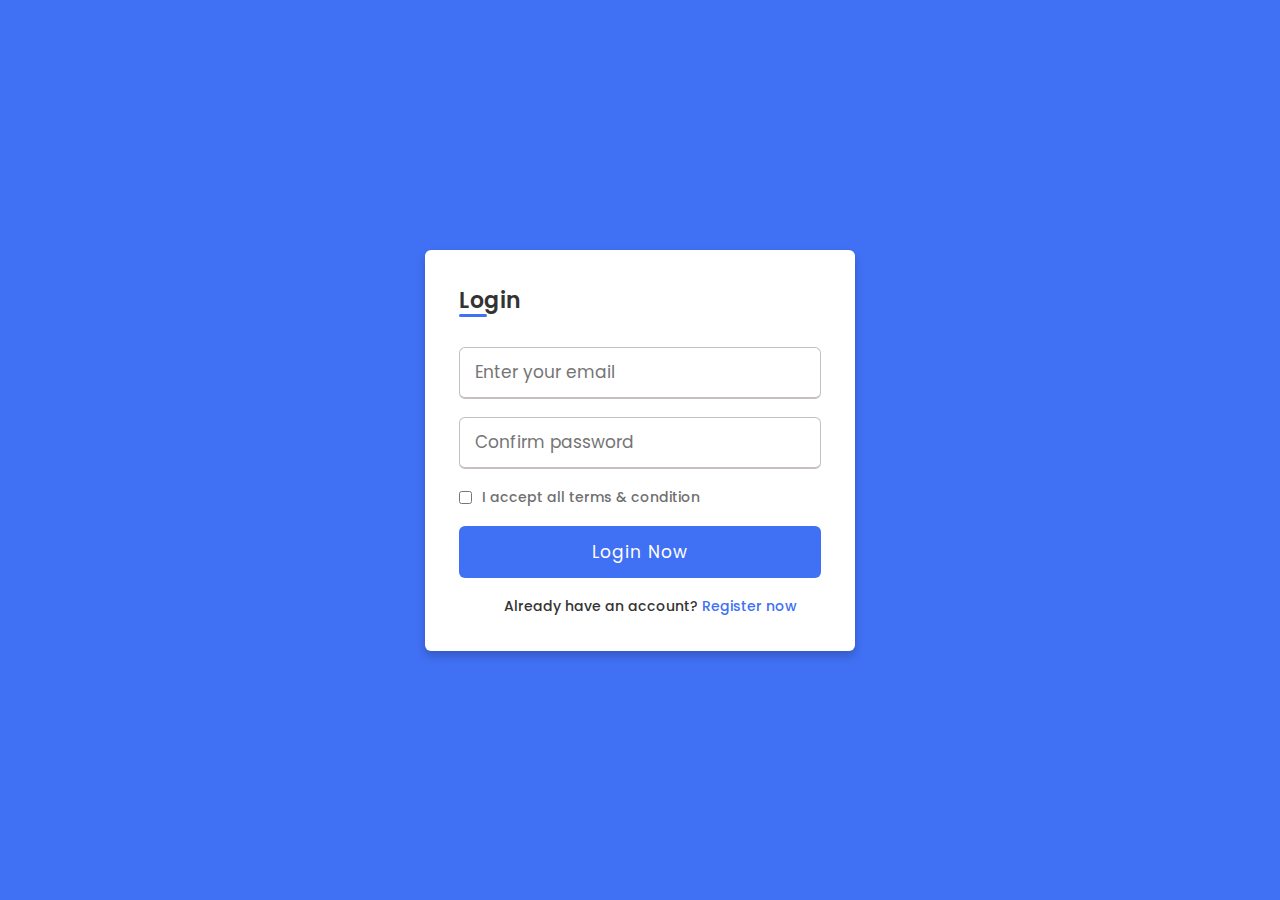
<file: login.html>
<!DOCTYPE html>
<html lang="en" dir="ltr">
    <head>
        <meta charset="UTF-8" />
        <meta name="viewport" content="width=device-width, initial-scale=1.0" />
        <title>Login Page</title>
        <link rel="stylesheet" href="login.css" />
    </head>
    <body>
        <div class="wrapper">
            <h2>Login</h2>
            <form action="#">
                <div class="input-box">
                    <input type="text" placeholder="Enter your email" required />
                </div>
                <div class="input-box">
                    <input type="password" placeholder="Confirm password" required />
                </div>
                <div class="policy">
                    <input type="checkbox" />
                    <h3>I accept all terms & condition</h3>
                </div>
                <div class="input-box button">
                    <input type="Submit" value="Login Now" />
                </div>
                <div class="text">
                    <h3>Already have an account? <a href="registration-form.html">Register now</a></h3>
                </div>
            </form>
        </div>
  </body>
</html>
</file>
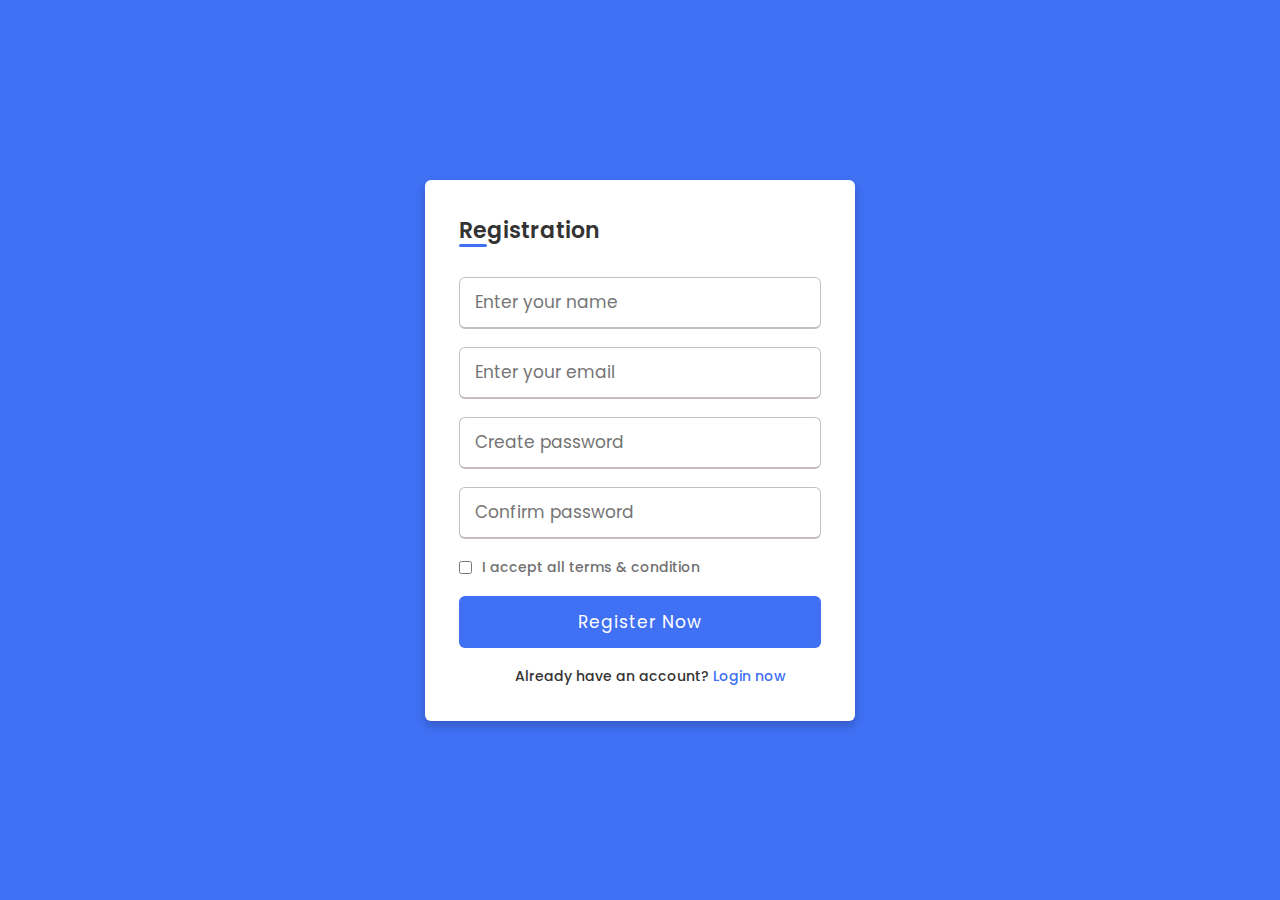
<file: registration-form.html>
<!DOCTYPE html>
<html lang="en" dir="ltr">
    <head>
        <meta charset="UTF-8" />
        <meta name="viewport" content="width=device-width, initial-scale=1.0" />
        <title>Registration Page</title>
        <link rel="stylesheet" href="registration-form.css" />
    </head>
    <body>
        <div class="wrapper">
            <h2>Registration</h2>
            <form action="#">
                <div class="input-box">
                    <input type="text" placeholder="Enter your name" required />
                </div>
                <div class="input-box">
                    <input type="text" placeholder="Enter your email" required />
                </div>
                <div class="input-box">
                    <input type="password" placeholder="Create password" required />
                </div>
                <div class="input-box">
                    <input type="password" placeholder="Confirm password" required />
                </div>
                <div class="policy">
                    <input type="checkbox" />
                    <h3>I accept all terms & condition</h3>
                </div>
                <div class="input-box button">
                    <input type="Submit" value="Register Now" />
                </div>
                <div class="text">
                    <h3>Already have an account? <a href="login.html">Login now</a></h3>
                </div>
            </form>
        </div>
    </body>
</html>
</file>
<file: login.css>
@import url('https://fonts.googleapis.com/css?family=Poppins:400,500,600,700&display=swap');
*{
  margin: 0;
  padding: 0;
  box-sizing: border-box;
  font-family: 'Poppins', sans-serif;
}
body{
  min-height: 100vh;
  display: flex;
  align-items: center;
  justify-content: center;
  background: #4070f4;
}
.wrapper{
  position: relative;
  max-width: 430px;
  width: 100%;
  background: #fff;
  padding: 34px;
  border-radius: 6px;
  box-shadow: 0 5px 10px rgba(0,0,0,0.2);
}
.wrapper h2{
  position: relative;
  font-size: 22px;
  font-weight: 600;
  color: #333;
}
.wrapper h2::before{
  content: '';
  position: absolute;
  left: 0;
  bottom: 0;
  height: 3px;
  width: 28px;
  border-radius: 12px;
  background: #4070f4;
}
.wrapper form{
  margin-top: 30px;
}
.wrapper form .input-box{
  height: 52px;
  margin: 18px 0;
}
form .input-box input{
  height: 100%;
  width: 100%;
  outline: none;
  padding: 0 15px;
  font-size: 17px;
  font-weight: 400;
  color: #333;
  border: 1.5px solid #C7BEBE;
  border-bottom-width: 2.5px;
  border-radius: 6px;
  transition: all 0.3s ease;
}
.input-box input:focus,
.input-box input:valid{
  border-color: #4070f4;
}
form .policy{
  display: flex;
  align-items: center;
}
form h3{
  color: #707070;
  font-size: 14px;
  font-weight: 500;
  margin-left: 10px;
}
.input-box.button input{
  color: #fff;
  letter-spacing: 1px;
  border: none;
  background: #4070f4;
  cursor: pointer;
}
.input-box.button input:hover{
  background: #0e4bf1;
}
form .text h3{
 color: #333;
 width: 100%;
 text-align: center;
}
form .text h3 a{
  color: #4070f4;
  text-decoration: none;
}
form .text h3 a:hover{
  text-decoration: underline;
}
</file>
<file: registration-form.css>
@import url('https://fonts.googleapis.com/css?family=Poppins:400,500,600,700&display=swap');
*{
  margin: 0;
  padding: 0;
  box-sizing: border-box;
  font-family: 'Poppins', sans-serif;
}
body{
  min-height: 100vh;
  display: flex;
  align-items: center;
  justify-content: center;
  background: #4070f4;
}
.wrapper{
  position: relative;
  max-width: 430px;
  width: 100%;
  background: #fff;
  padding: 34px;
  border-radius: 6px;
  box-shadow: 0 5px 10px rgba(0,0,0,0.2);
}
.wrapper h2{
  position: relative;
  font-size: 22px;
  font-weight: 600;
  color: #333;
}
.wrapper h2::before{
  content: '';
  position: absolute;
  left: 0;
  bottom: 0;
  height: 3px;
  width: 28px;
  border-radius: 12px;
  background: #4070f4;
}
.wrapper form{
  margin-top: 30px;
}
.wrapper form .input-box{
  height: 52px;
  margin: 18px 0;
}
form .input-box input{
  height: 100%;
  width: 100%;
  outline: none;
  padding: 0 15px;
  font-size: 17px;
  font-weight: 400;
  color: #333;
  border: 1.5px solid #C7BEBE;
  border-bottom-width: 2.5px;
  border-radius: 6px;
  transition: all 0.3s ease;
}
.input-box input:focus,
.input-box input:valid{
  border-color: #4070f4;
}
form .policy{
  display: flex;
  align-items: center;
}
form h3{
  color: #707070;
  font-size: 14px;
  font-weight: 500;
  margin-left: 10px;
}
.input-box.button input{
  color: #fff;
  letter-spacing: 1px;
  border: none;
  background: #4070f4;
  cursor: pointer;
}
.input-box.button input:hover{
  background: #0e4bf1;
}
form .text h3{
 color: #333;
 width: 100%;
 text-align: center;
}
form .text h3 a{
  color: #4070f4;
  text-decoration: none;
}
form .text h3 a:hover{
  text-decoration: underline;
}
</file>
